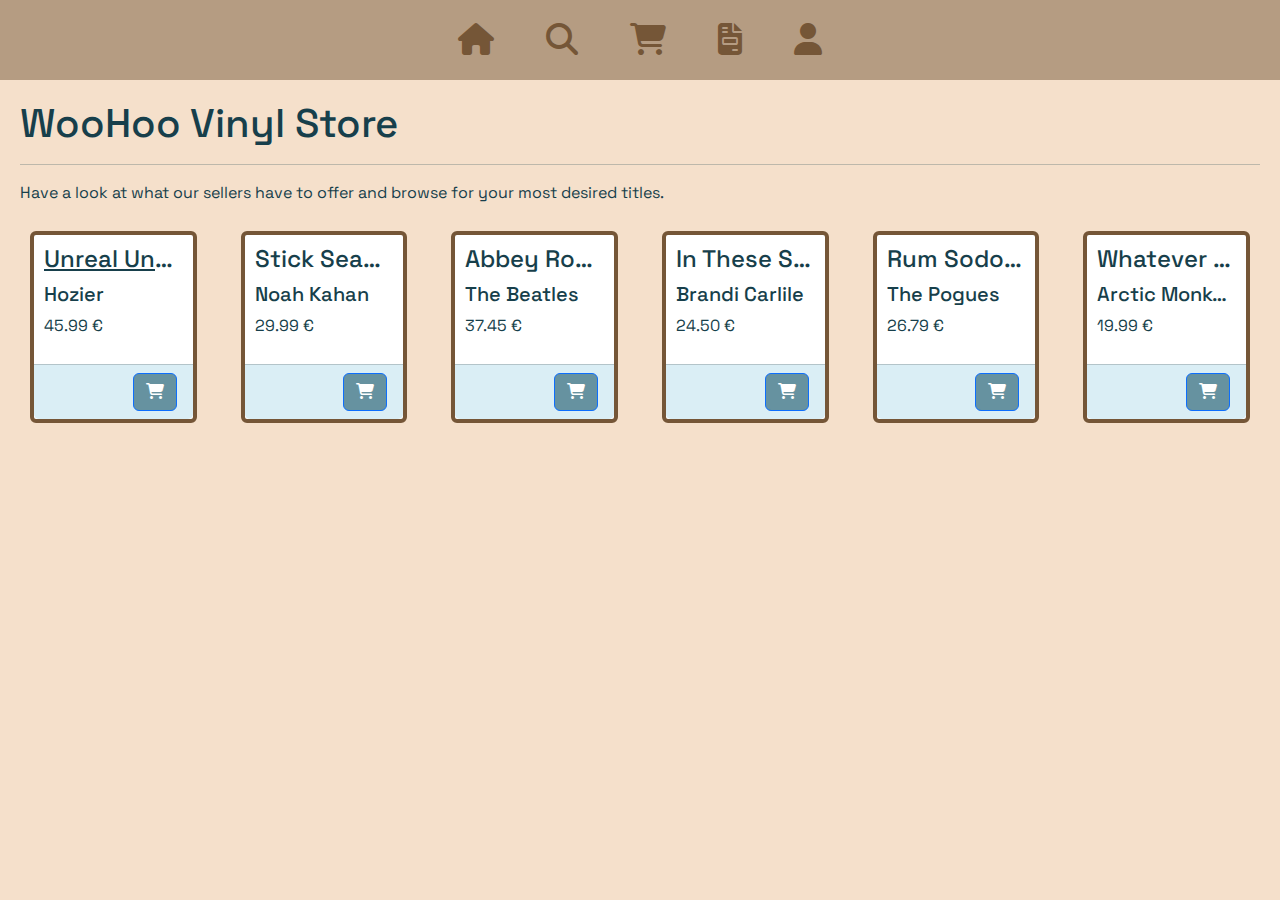
<file: public/index.html>
<!DOCTYPE html>
<html lang="en">
	<head>
		<meta charset="UTF-8" />
		<meta name="viewport" content="width=device-width, initial-scale=1">
		<title>WooHoo Vinyl Store</title>
		<link href="https://cdn.jsdelivr.net/npm/bootstrap@5.3.3/dist/css/bootstrap.min.css" rel="stylesheet" integrity="sha384-QWTKZyjpPEjISv5WaRU9OFeRpok6YctnYmDr5pNlyT2bRjXh0JMhjY6hW+ALEwIH" crossorigin="anonymous">
		<link rel="stylesheet" type="text/css" href="./styles.css" />
		<link rel="stylesheet" href="https://cdnjs.cloudflare.com/ajax/libs/font-awesome/6.4.2/css/all.min.css"/>
		<link rel="preconnect" href="https://fonts.googleapis.com">
		<link rel="preconnect" href="https://fonts.gstatic.com" crossorigin>
		<link href="https://fonts.googleapis.com/css2?family=Space+Grotesk:wght@300..700&display=swap" rel="stylesheet">
	</head>

	<body>
		<nav id="pagenav" class="navbar sticky-top justify-content-center">
			<ul class="nav nav-pills">
				<li class="nav-item">
					<a class="nav-link" href="index.html">
						<i class="fa-solid fa-house"></i>
					</a>
				</li>
				<li class="nav-item">
					<a class="nav-link" href="search.html">
						<i class="fa-solid fa-magnifying-glass"></i>
					</a>
				</li>
				<li class="nav-item">
					<a class="nav-link" href="cart.html">
						<i class="fa-solid fa-cart-shopping"></i>
					</a>
				</li>
				<li class="nav-item">
					<a class="nav-link" href="orders.html">
						<i class="fa-solid fa-file-invoice"></i>
					</a>
				</li>
				<li class="nav-item">
					<a class="nav-link" href="profile.html">
						<i class="fa-solid fa-user"></i>
					</a>
				</li>
			</ul>
		</nav>

		<div id="content">
			<h1>WooHoo Vinyl Store</h1>
			<hr class="solid">
			<p>Have a look at what our sellers have to offer and browse for your most desired titles.</p>

			<div class="row">
				<div class="col-xs-6 col-sm-4 col-md-3 col-lg-2">
					<div class="card">
						<div class="article-text">
							<a id="detailed" href="details.html">
								<h4>Unreal Unearth</h4>
							</a>
							<h5>Hozier</h5>
							<p>45.99 €</p>
						</div>

						<div class="card-footer">
							<button id="cartbtn" class="btn btn-primary">
								<i class="fa-solid fa-cart-shopping"></i>
							</button>
						</div>
					</div>
				</div>

				<div class="col-xs-6 col-sm-4 col-md-3 col-lg-2">
					<div class="card">
						<div class="article-text">
							<h4>Stick Season</h4>
							<h5>Noah Kahan</h5>
							<p>29.99 €</p>
						</div>

						<div class="card-footer">
							<button id="cartbtn" class="btn btn-primary">
								<i class="fa-solid fa-cart-shopping"></i>
							</button>
						</div>
					</div>
				</div>

				<div class="col-xs-6 col-sm-4 col-md-3 col-lg-2">
					<div class="card">
						<div class="article-text">
							<h4>Abbey Road</h4>
							<h5>The Beatles</h5>
							<p>37.45 €</p>
						</div>

						<div class="card-footer">
							<button id="cartbtn" class="btn btn-primary">
								<i class="fa-solid fa-cart-shopping"></i>
							</button>
						</div>
					</div>
				</div>

				<div class="col-xs-6 col-sm-4 col-md-3 col-lg-2">
					<div class="card">
						<div class="article-text">
							<h4>In These Silent Days</h4>
							<h5>Brandi Carlile</h5>
							<p>24.50 €</p>
						</div>

						<div class="card-footer">
							<button id="cartbtn" class="btn btn-primary">
								<i class="fa-solid fa-cart-shopping"></i>
							</button>
						</div>
					</div>
				</div>

				<div class="col-xs-6 col-sm-4 col-md-3 col-lg-2">
					<div class="card">
						<div class="article-text">
							<h4>Rum Sodomy & The Lash</h4>
							<h5>The Pogues</h5>
							<p>26.79 €</p>
						</div>

						<div class="card-footer">
							<button id="cartbtn" class="btn btn-primary">
								<i class="fa-solid fa-cart-shopping"></i>
							</button>
						</div>
					</div>
				</div>

				<div class="col-xs-6 col-sm-4 col-md-3 col-lg-2">
					<div class="card">
						<div class="article-text">
							<h4>Whatever People Say I Am, That's What I'm Not</h4>
							<h5>Arctic Monkeys</h5>
							<p>19.99 €</p>
						</div>

						<div class="card-footer">
							<button id="cartbtn" class="btn btn-primary">
								<i class="fa-solid fa-cart-shopping"></i>
							</button>
						</div>
					</div>
				</div>
			</div>
		</div>

		<script src="https://cdn.jsdelivr.net/npm/bootstrap@5.3.3/dist/js/bootstrap.bundle.min.js" integrity="sha384-YvpcrYf0tY3lHB60NNkmXc5s9fDVZLESaAA55NDzOxhy9GkcIdslK1eN7N6jIeHz" crossorigin="anonymous"></script>
	</body>
</html>
</file>
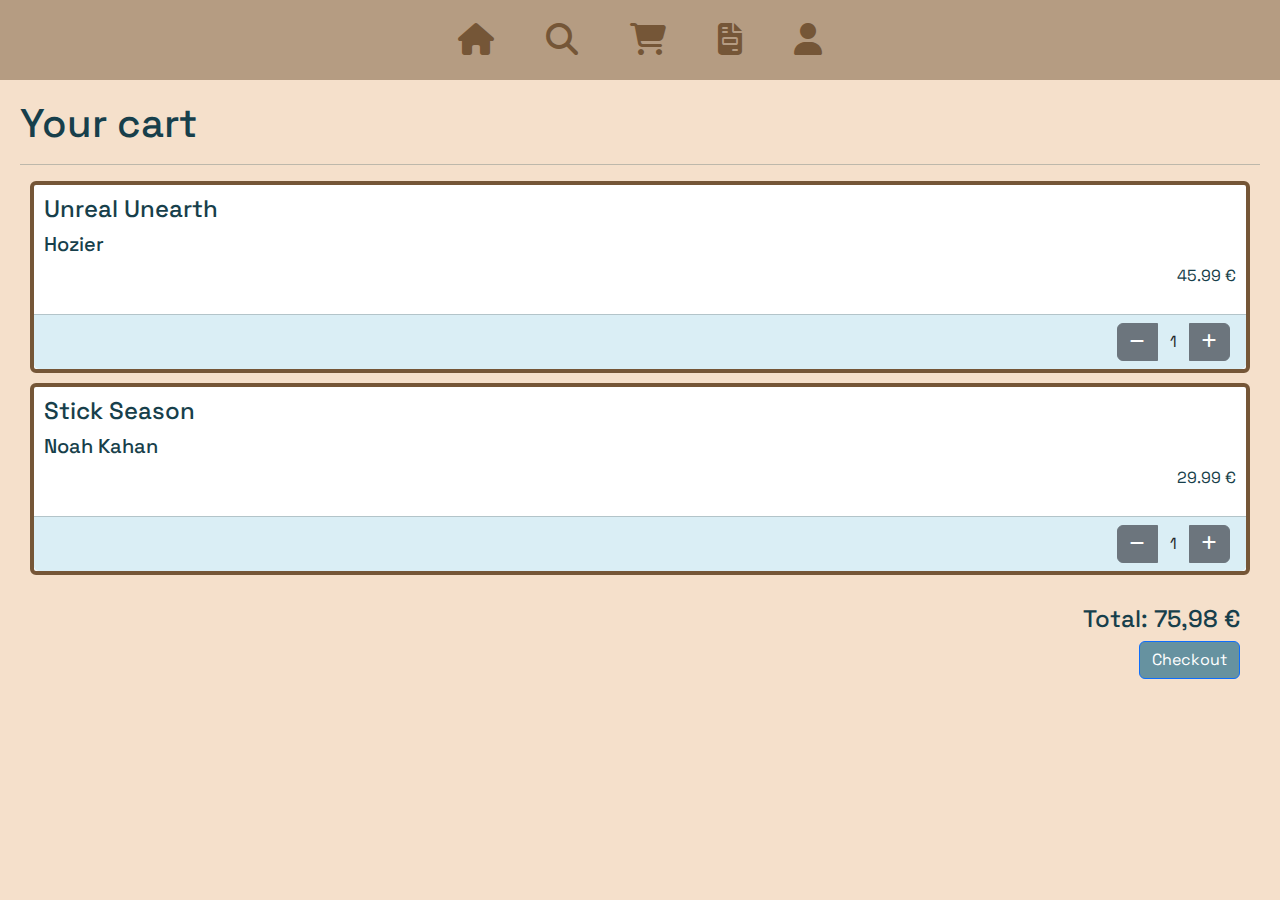
<file: public/cart.html>
<!DOCTYPE html>
<html lang="en">
	<head>
		<meta charset="UTF-8" />
		<meta name="viewport" content="width=device-width, initial-scale=1">
		<title>Cart</title>
		<link href="https://cdn.jsdelivr.net/npm/bootstrap@5.3.3/dist/css/bootstrap.min.css" rel="stylesheet" integrity="sha384-QWTKZyjpPEjISv5WaRU9OFeRpok6YctnYmDr5pNlyT2bRjXh0JMhjY6hW+ALEwIH" crossorigin="anonymous">
		<link rel="stylesheet" type="text/css" href="./styles.css" />
		<link rel="stylesheet" href="https://cdnjs.cloudflare.com/ajax/libs/font-awesome/6.4.2/css/all.min.css"/>
		<link rel="preconnect" href="https://fonts.googleapis.com">
		<link rel="preconnect" href="https://fonts.gstatic.com" crossorigin>
		<link href="https://fonts.googleapis.com/css2?family=Space+Grotesk:wght@300..700&display=swap" rel="stylesheet">
	</head>

	<body>
		<nav id="pagenav" class="navbar sticky-top justify-content-center">
			<ul class="nav nav-pills">
				<li class="nav-item">
					<a class="nav-link" href="index.html">
						<i class="fa-solid fa-house"></i>
					</a>
				</li>
				<li class="nav-item">
					<a class="nav-link" href="search.html">
						<i class="fa-solid fa-magnifying-glass"></i>
					</a>
				</li>
				<li class="nav-item">
					<a class="nav-link" href="cart.html">
						<i class="fa-solid fa-cart-shopping"></i>
					</a>
				</li>
				<li class="nav-item">
					<a class="nav-link" href="orders.html">
						<i class="fa-solid fa-file-invoice"></i>
					</a>
				</li>
				<li class="nav-item">
					<a class="nav-link" href="profile.html">
						<i class="fa-solid fa-user"></i>
					</a>
				</li>
			</ul>
		</nav>

		<div id="content">
			<h1>Your cart</h1>
			<hr class="solid">
			
			<div class="card">
				<div class="article-text">
					<h4>Unreal Unearth</h4>
					<h5>Hozier</h5>
					<p id="price">45.99 €</p>
				</div>

				<div class="card-footer">
					<div class="btn-group">
						<button type="button" class="btn btn-secondary">
							<i class="fa-solid fa-minus"></i>
						</button>
						<button class="btn">1</button>
						<button type="button" class="btn btn-secondary">
							<i class="fa-solid fa-plus"></i>
						</button>
					</div>
				</div>
			</div>
			<div class="card">
				<div class="article-text">
					<h4>Stick Season</h4>
					<h5>Noah Kahan</h5>
					<p id="price">29.99 €</p>
				</div>

				<div class="card-footer">
					<div class="btn-group">
						<button type="button" class="btn btn-secondary">
							<i class="fa-solid fa-minus"></i>
						</button>
						<button class="btn">1</button>
						<button type="button" class="btn btn-secondary">
							<i class="fa-solid fa-plus"></i>
						</button>
					</div>
				</div>
			</div>

			<div class="total">
				<h4>Total: 75,98 €</h4>
				<button id="price" type="button" class="btn btn-primary">Checkout</button>
			</div>
		</div>

		<script src="https://cdn.jsdelivr.net/npm/bootstrap@5.3.3/dist/js/bootstrap.bundle.min.js" integrity="sha384-YvpcrYf0tY3lHB60NNkmXc5s9fDVZLESaAA55NDzOxhy9GkcIdslK1eN7N6jIeHz" crossorigin="anonymous"></script>
	</body>
</html>
</file>
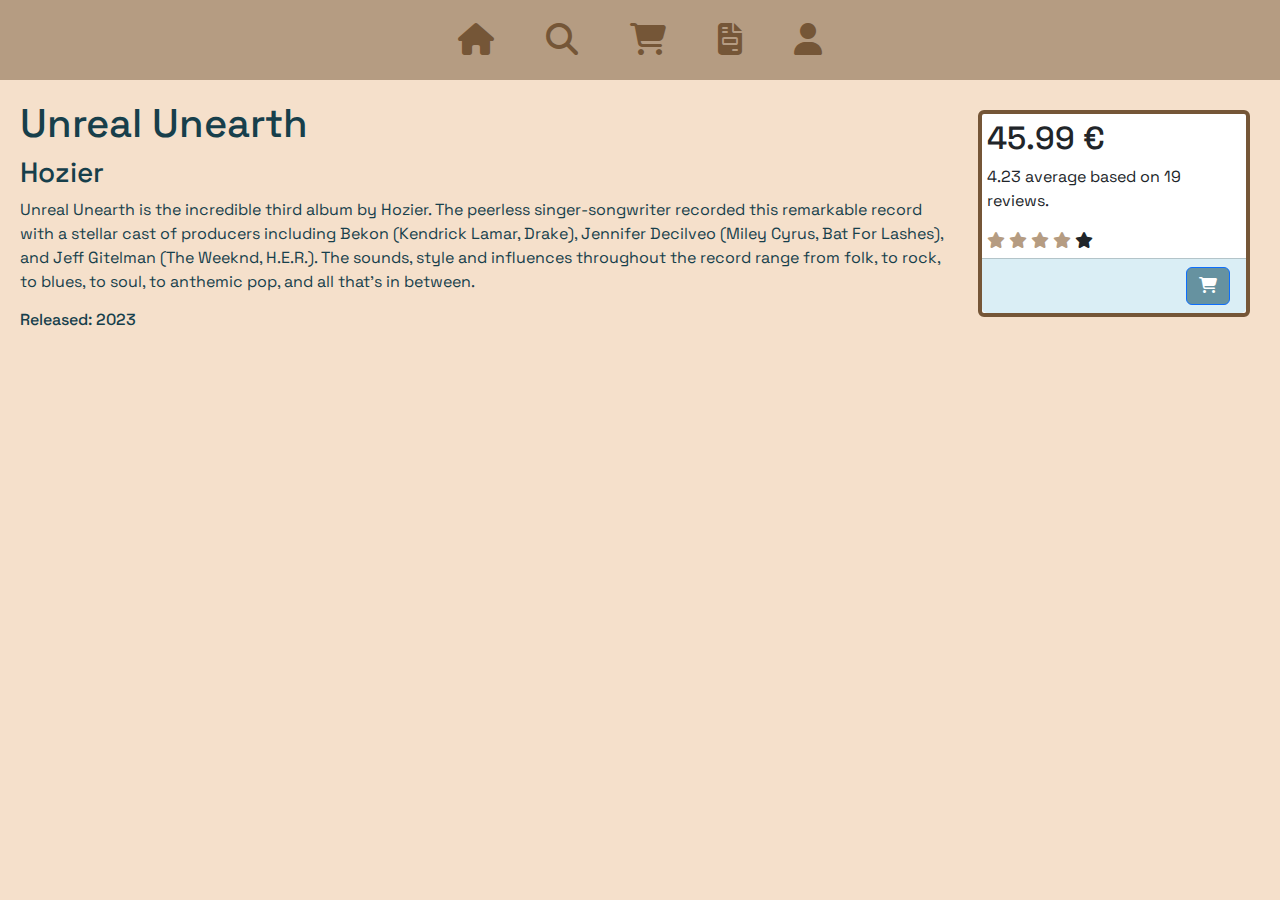
<file: public/details.html>
<!DOCTYPE html>
<html lang="en">
	<head>
		<meta charset="UTF-8" />
		<meta name="viewport" content="width=device-width, initial-scale=1">
		<title>Details</title>
		<link href="https://cdn.jsdelivr.net/npm/bootstrap@5.3.3/dist/css/bootstrap.min.css" rel="stylesheet" integrity="sha384-QWTKZyjpPEjISv5WaRU9OFeRpok6YctnYmDr5pNlyT2bRjXh0JMhjY6hW+ALEwIH" crossorigin="anonymous">
		<link rel="stylesheet" type="text/css" href="./styles.css" />
		<link rel="stylesheet" href="https://cdnjs.cloudflare.com/ajax/libs/font-awesome/6.4.2/css/all.min.css"/>
		<link rel="preconnect" href="https://fonts.googleapis.com">
		<link rel="preconnect" href="https://fonts.gstatic.com" crossorigin>
		<link href="https://fonts.googleapis.com/css2?family=Space+Grotesk:wght@300..700&display=swap" rel="stylesheet">
	</head>

	<body>
		<nav id="pagenav" class="navbar sticky-top justify-content-center">
			<ul class="nav nav-pills">
				<li class="nav-item">
					<a class="nav-link" href="index.html">
						<i class="fa-solid fa-house"></i>
					</a>
				</li>
				<li class="nav-item">
					<a class="nav-link" href="search.html">
						<i class="fa-solid fa-magnifying-glass"></i>
					</a>
				</li>
				<li class="nav-item">
					<a class="nav-link" href="cart.html">
						<i class="fa-solid fa-cart-shopping"></i>
					</a>
				</li>
				<li class="nav-item">
					<a class="nav-link" href="orders.html">
						<i class="fa-solid fa-file-invoice"></i>
					</a>
				</li>
				<li class="nav-item">
					<a class="nav-link" href="profile.html">
						<i class="fa-solid fa-user"></i>
					</a>
				</li>
			</ul>
		</nav>
		
		<div id="content">
			<div class="row">
				<div class="col-md-9">
					<h1>Unreal Unearth</h1>
					<h3>Hozier</h3>
					<p>
						Unreal Unearth is the incredible third album by Hozier. The peerless singer-songwriter recorded this remarkable 
						record with a stellar cast of producers including Bekon (Kendrick Lamar, Drake), Jennifer Decilveo (Miley Cyrus, Bat 
						For Lashes), and Jeff Gitelman (The Weeknd, H.E.R.). The sounds, style and influences throughout the record range 
						from folk, to rock, to blues, to soul, to anthemic pop, and all that’s in between.
					</p>
					<h6>Released: 2023</h6>
				</div>

				<div class="col-md-3">
					<div class="card">
						<div id="ratingcard">
							<h2>45.99 €</h2>
							<p>
								4.23 average based on 19 reviews.
							</p>
			
							<span class="fa fa-star checked"></span>
							<span class="fa fa-star checked"></span>
							<span class="fa fa-star checked"></span>
							<span class="fa fa-star checked"></span>
							<span class="fa fa-star"></span>
						</div>
		
						<div class="card-footer">
							<button id="cartbtn" class="btn btn-primary">
								<i class="fa-solid fa-cart-shopping"></i>
							</button>
						</div>
					</div>
				</div>
			</div>
		</div>

		<script src="https://cdn.jsdelivr.net/npm/bootstrap@5.3.3/dist/js/bootstrap.bundle.min.js" integrity="sha384-YvpcrYf0tY3lHB60NNkmXc5s9fDVZLESaAA55NDzOxhy9GkcIdslK1eN7N6jIeHz" crossorigin="anonymous"></script>
	</body>
</html>
</file>
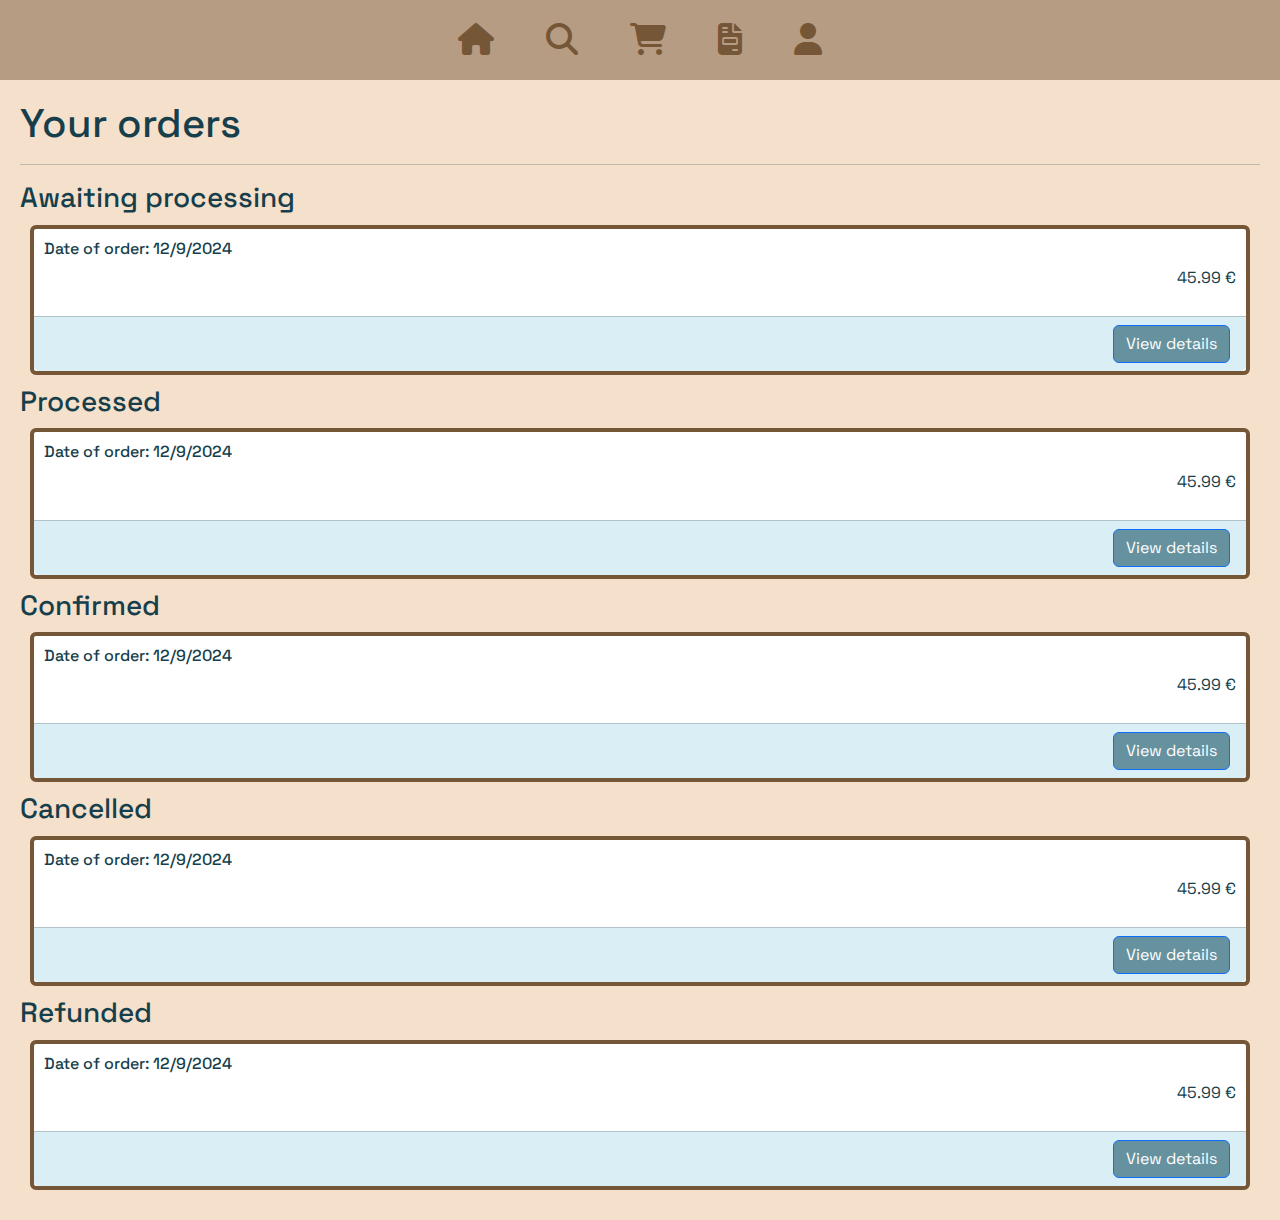
<file: public/orders.html>
<!DOCTYPE html>
<html lang="en">
	<head>
		<meta charset="UTF-8" />
		<meta name="viewport" content="width=device-width, initial-scale=1">
		<title>Orders</title>
		<link href="https://cdn.jsdelivr.net/npm/bootstrap@5.3.3/dist/css/bootstrap.min.css" rel="stylesheet" integrity="sha384-QWTKZyjpPEjISv5WaRU9OFeRpok6YctnYmDr5pNlyT2bRjXh0JMhjY6hW+ALEwIH" crossorigin="anonymous">
		<link rel="stylesheet" type="text/css" href="./styles.css" />
		<link rel="stylesheet" href="https://cdnjs.cloudflare.com/ajax/libs/font-awesome/6.4.2/css/all.min.css"/>
		<link rel="preconnect" href="https://fonts.googleapis.com">
		<link rel="preconnect" href="https://fonts.gstatic.com" crossorigin>
		<link href="https://fonts.googleapis.com/css2?family=Space+Grotesk:wght@300..700&display=swap" rel="stylesheet">
	</head>

	<body>
		<nav id="pagenav" class="navbar sticky-top justify-content-center">
			<ul class="nav nav-pills">
				<li class="nav-item">
					<a class="nav-link" href="index.html">
						<i class="fa-solid fa-house"></i>
					</a>
				</li>
				<li class="nav-item">
					<a class="nav-link" href="search.html">
						<i class="fa-solid fa-magnifying-glass"></i>
					</a>
				</li>
				<li class="nav-item">
					<a class="nav-link" href="cart.html">
						<i class="fa-solid fa-cart-shopping"></i>
					</a>
				</li>
				<li class="nav-item">
					<a class="nav-link" href="orders.html">
						<i class="fa-solid fa-file-invoice"></i>
					</a>
				</li>
				<li class="nav-item">
					<a class="nav-link" href="profile.html">
						<i class="fa-solid fa-user"></i>
					</a>
				</li>
			</ul>
		</nav>

		<div id="content">
			<h1>Your orders</h1>
			<hr class="solid">
			
			<h3>Awaiting processing</h3>
			<div class="card">
				<div class="article-text">
					<h6>Date of order: 12/9/2024</h6>
					<p id="price">45.99 €</p>
				</div>

				<div class="card-footer">
					<button id="cartbtn" class="btn btn-primary">
						View details
					</button>
				</div>
			</div>

			<h3>Processed</h3>
			<div class="card">
				<div class="article-text">
					<h6>Date of order: 12/9/2024</h6>
					<p id="price">45.99 €</p>
				</div>

				<div class="card-footer">
					<button id="cartbtn" class="btn btn-primary">
						View details
					</button>
				</div>
			</div>

			<h3>Confirmed</h3>
			<div class="card">
				<div class="article-text">
					<h6>Date of order: 12/9/2024</h6>
					<p id="price">45.99 €</p>
				</div>

				<div class="card-footer">
					<button id="cartbtn" class="btn btn-primary">
						View details
					</button>
				</div>
			</div>

			<h3>Cancelled</h3>
			<div class="card">
				<div class="article-text">
					<h6>Date of order: 12/9/2024</h6>
					<p id="price">45.99 €</p>
				</div>

				<div class="card-footer">
					<button id="cartbtn" class="btn btn-primary">
						View details
					</button>
				</div>
			</div>

			<h3>Refunded</h3>
			<div class="card">
				<div class="article-text">
					<h6>Date of order: 12/9/2024</h6>
					<p id="price">45.99 €</p>
				</div>

				<div class="card-footer">
					<button id="cartbtn" class="btn btn-primary">
						View details
					</button>
				</div>
			</div>
		</div>

		<script src="https://cdn.jsdelivr.net/npm/bootstrap@5.3.3/dist/js/bootstrap.bundle.min.js" integrity="sha384-YvpcrYf0tY3lHB60NNkmXc5s9fDVZLESaAA55NDzOxhy9GkcIdslK1eN7N6jIeHz" crossorigin="anonymous"></script>
	</body>
</html>
</file>
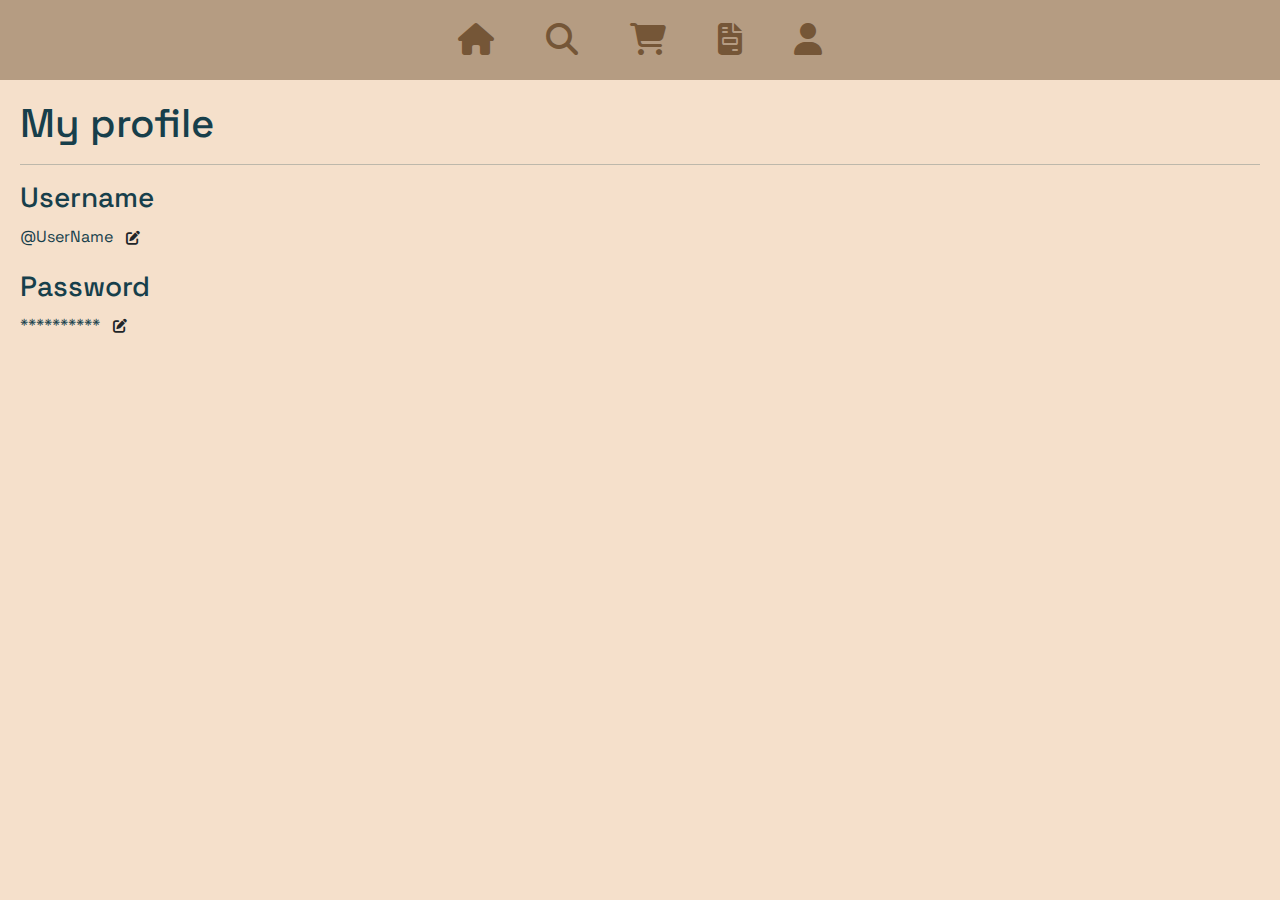
<file: public/profile.html>
<!DOCTYPE html>
<html lang="en">
	<head>
		<meta charset="UTF-8" />
		<meta name="viewport" content="width=device-width, initial-scale=1">
		<title>Profile</title>
		<link href="https://cdn.jsdelivr.net/npm/bootstrap@5.3.3/dist/css/bootstrap.min.css" rel="stylesheet" integrity="sha384-QWTKZyjpPEjISv5WaRU9OFeRpok6YctnYmDr5pNlyT2bRjXh0JMhjY6hW+ALEwIH" crossorigin="anonymous">
		<link rel="stylesheet" type="text/css" href="./styles.css" />
		<link rel="stylesheet" href="https://cdnjs.cloudflare.com/ajax/libs/font-awesome/6.4.2/css/all.min.css"/>
		<link rel="preconnect" href="https://fonts.googleapis.com">
		<link rel="preconnect" href="https://fonts.gstatic.com" crossorigin>
		<link href="https://fonts.googleapis.com/css2?family=Space+Grotesk:wght@300..700&display=swap" rel="stylesheet">
	</head>

	<body>
		<nav id="pagenav" class="navbar sticky-top justify-content-center">
			<ul class="nav nav-pills">
				<li class="nav-item">
					<a class="nav-link" href="index.html">
						<i class="fa-solid fa-house"></i>
					</a>
				</li>
				<li class="nav-item">
					<a class="nav-link" href="search.html">
						<i class="fa-solid fa-magnifying-glass"></i>
					</a>
				</li>
				<li class="nav-item">
					<a class="nav-link" href="cart.html">
						<i class="fa-solid fa-cart-shopping"></i>
					</a>
				</li>
				<li class="nav-item">
					<a class="nav-link" href="orders.html">
						<i class="fa-solid fa-file-invoice"></i>
					</a>
				</li>
				<li class="nav-item">
					<a class="nav-link" href="profile.html">
						<i class="fa-solid fa-user"></i>
					</a>
				</li>
			</ul>
		</nav>
		
		<div id="content">
			<h1>My profile</h1>
			<hr class="solid">
			
			<h3>Username</h3>
			<p>@UserName
				<button type="button" class="btn btn-default btn-sm" data-bs-toggle="modal" data-bs-target="#editUsername">
					<i class="fa-solid fa-pen-to-square"></i>
				</button>

				<div class="modal fade" tabindex="-1" role="form" aria-labelledby="editUsername" aria-hidden="true">
					<div class="modal-dialog modal-dialog-centered" role="document">
						<div class="modal-content">
							<div class="modal-header">
								<h5>Enter your new username</h5>
								<button type="button" class="close" data-bs-dismiss="modal" aria-label="close">
									<span aria-hidden="true"></span>
								</button>
							</div>
	
							<form>
								<div class="modal-body">
									<p>
										<input type="text" placeholder="username" required />
									</p>
								</div>
		
								<div class="modal-footer">
									<button type="button" class="btn btn-secondary" data-bs-dismiss="modal">Cancel</button>
									<button type="submit" class="btn btn-primary">Submit</button>
								</div>
							</form>
						</div>
					</div>
				</div>
			</p>

			<h3>Password</h3>
			<p>**********
				<button type="button" class="btn btn-default btn-sm" data-bs-toggle="modal" data-bs-target="#editPassword">
					<i class="fa-solid fa-pen-to-square"></i>
				</button>

				<div class="modal fade" id="editPassword" tabindex="-1" role="form" aria-labelledby="editPassword" aria-hidden="true">
					<div class="modal-dialog modal-dialog-centered" role="document">
						<div class="modal-content">
							<div class="modal-header">
								<h5>Enter your new password</h5>
								<button type="button" class="close" data-bs-dismiss="modal" aria-label="close">
									<span aria-hidden="true"></span>
								</button>
							</div>

							<form>
								<div class="modal-body">
									<p>
										<input type="password" placeholder="********" required />
									</p>
								</div>
		
								<div class="modal-footer">
									<button type="button" class="btn btn-secondary" data-bs-dismiss="modal">Cancel</button>
									<button type="submit" class="btn btn-primary">Submit</button>
								</div>
							</form>
						</div>
					</div>
				</div>
			</p>
		</div>

		<script src="https://cdn.jsdelivr.net/npm/bootstrap@5.3.3/dist/js/bootstrap.bundle.min.js" integrity="sha384-YvpcrYf0tY3lHB60NNkmXc5s9fDVZLESaAA55NDzOxhy9GkcIdslK1eN7N6jIeHz" crossorigin="anonymous"></script>
	</body>
</html>
</file>
<file: public/styles.css>
body {
    font-family: 'Space Grotesk', sans-serif;
	color: #173F4B;
    background-color: #F5E0CB;
}

#content {
	padding: 20px;
}

.article-text {
	padding: 10px;
	color: #173F4B;
	white-space: nowrap;
	overflow: hidden;
}

h4, h5 {
	white-space: nowrap;
	overflow: hidden;
	text-overflow: ellipsis;
}

.card {
	margin: 10px;
	border-color: #755637;
	border-width: 4px;
}

.form-label, .form-check-label {
	color: #173F4B;
}

.card-header, .card-footer {
	background-color: #DAEEF5;
	color: #173F4B;
}

#cartbtn, #price, .btn-group {
	float: right;
}

.btn-primary {
	background-color: #6692A0;
}

#ratingcard {
	padding: 5px;
	float: right;
}

.checked {
	color: #B59C82;
}

.navbar {
    background-color: #B59C82;
    width: 100%;
}

.nav-item {
    margin-left: 10px;
    margin-right: 10px;
    font-weight: bold;
}

.nav-item a {
    color: #755637;
	font-size: xx-large;
}

.nav-item:hover a {
    color: #F5E0CB;
}

.nav-item:enabled {
    color: #173F4B;
}

.input-group {
	justify-content: center;
}

.total {
	padding: 20px;
	float: right;
}

#detailed {
	color: #173F4B;
}

#detailed:hover {
	color: #755637;
}
</file>
